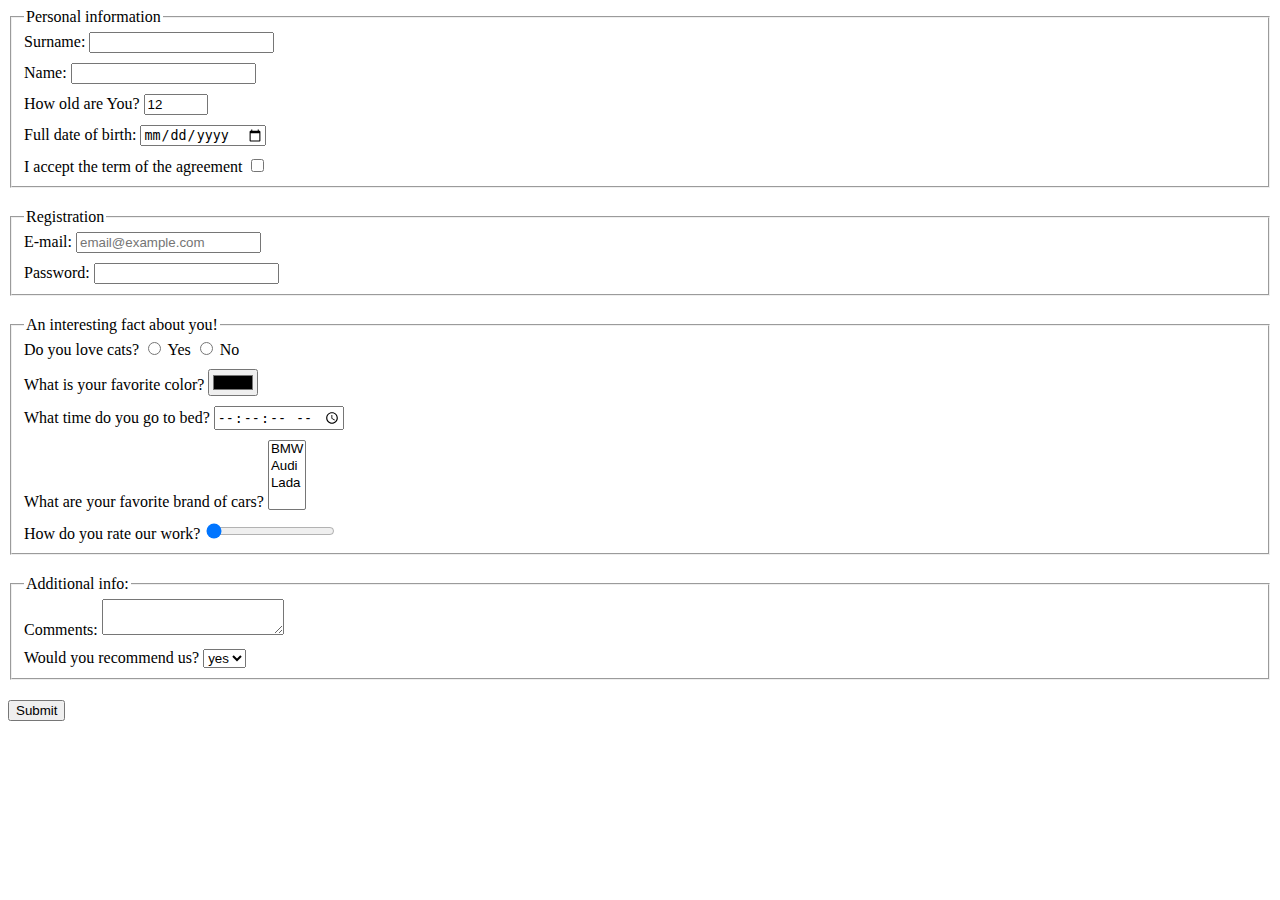
<file: index.html>
<!doctype html><html lang="en"><head><meta charset="UTF-8"><meta name="viewport" content="width=device-width, user-scalable=no, initial-scale=1.0, maximum-scale=1.0, minimum-scale=1.0"><meta http-equiv="X-UA-Compatible" content="ie=edge"><title>HTML Form</title><link rel="stylesheet" href="style.a07b406b.css"></head><body> <script type="text/javascript" src="main.5883b77c.js"></script> <form action="https://mate-academy-form-lesson.herokuapp.com/create-application" method="POST"> <fieldset> <legend>Personal information</legend> <div> <label for="surname">Surname:</label> <input type="text" id="surname" name="surname" autocomplete="off"> </div> <div> <label for="fname">Name:</label> <input type="text" id="fname" name="fname"> </div> <div> <label for="age">How old are You?</label> <input type="number" id="age" name="age" value="12" min="1" max="999"> </div> <div> <label for="age">Full date of birth:</label> <input type="date" id="date_of_birth" name="date_of_birth"> </div> <div> <label for="accept"> I accept the term of the agreement</label> <input type="checkbox" id="accept" name="accept" required> </div> </fieldset> <fieldset> <legend>Registration</legend> <div> <label for="e_mail">E-mail:</label> <input type="email" id="e_mail" name="e_mail" placeholder="email@example.com" required> </div> <div> <label for="pass">Password:</label> <input type="password" id="pass" name="pass" minlength="6" maxlength="12" required> </div> </fieldset> <fieldset> <legend>An interesting fact about you!</legend> <div> <span>Do you love cats?</span> <input type="radio" name="love_cat" id="yes"> <label for="yes">Yes</label> <input type="radio" name="love_cat" id="no"> <label for="no">No</label> </div> <div> <label for="your_color">What is your favorite color?</label> <input type="color" id="your_color" name="your_color"> </div> <div> <label for="bed_time">What time do you go to bed?</label> <input type="time" id="bed_time" name="bed_time" step="2"> </div> <div> <label for="cars">What are your favorite brand of cars?</label> <select id="cars" name="cars" size="4" multiple> <option value="bmw">BMW</option> <option value="audi">Audi</option> <option value="lada">Lada</option> </select> </div> <div> <label for="rate_work">How do you rate our work?</label> <input type="range" id="rate_work" name="rate_work" min="1" max="10" value="1"> </div> </fieldset> <fieldset> <legend>Additional info:</legend> <div> <label for="comments">Comments:</label> <textarea name="comments" id="comments" rows="2" cols="20">
          </textarea> </div> <div> <label for="recommend_us">Would you recommend us?</label> <select id="recommend_us" name="recommend_us"> <option value="yes">yes</option> <option value="no">no</option> </select> </div> </fieldset> <button type="submit" onsubmit="onSubmit()">Submit</button> </form> </body></html>
</file>
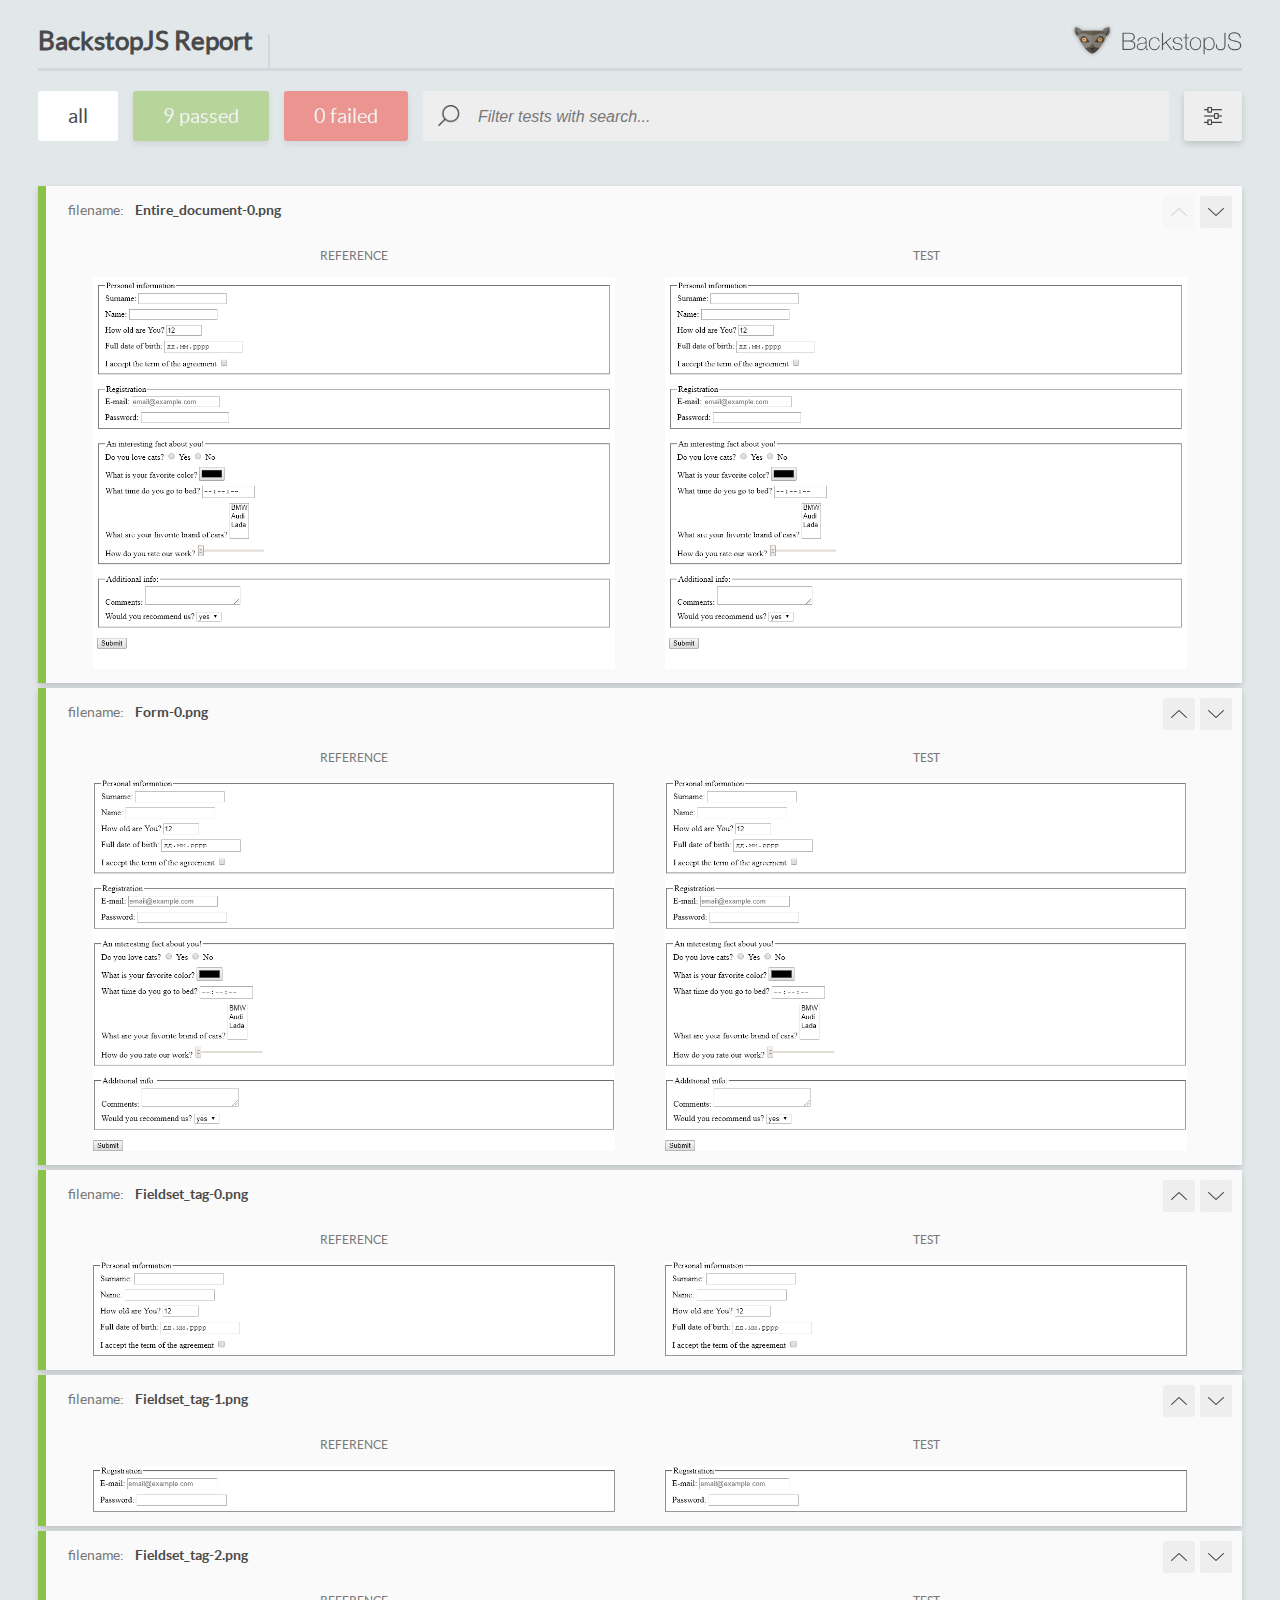
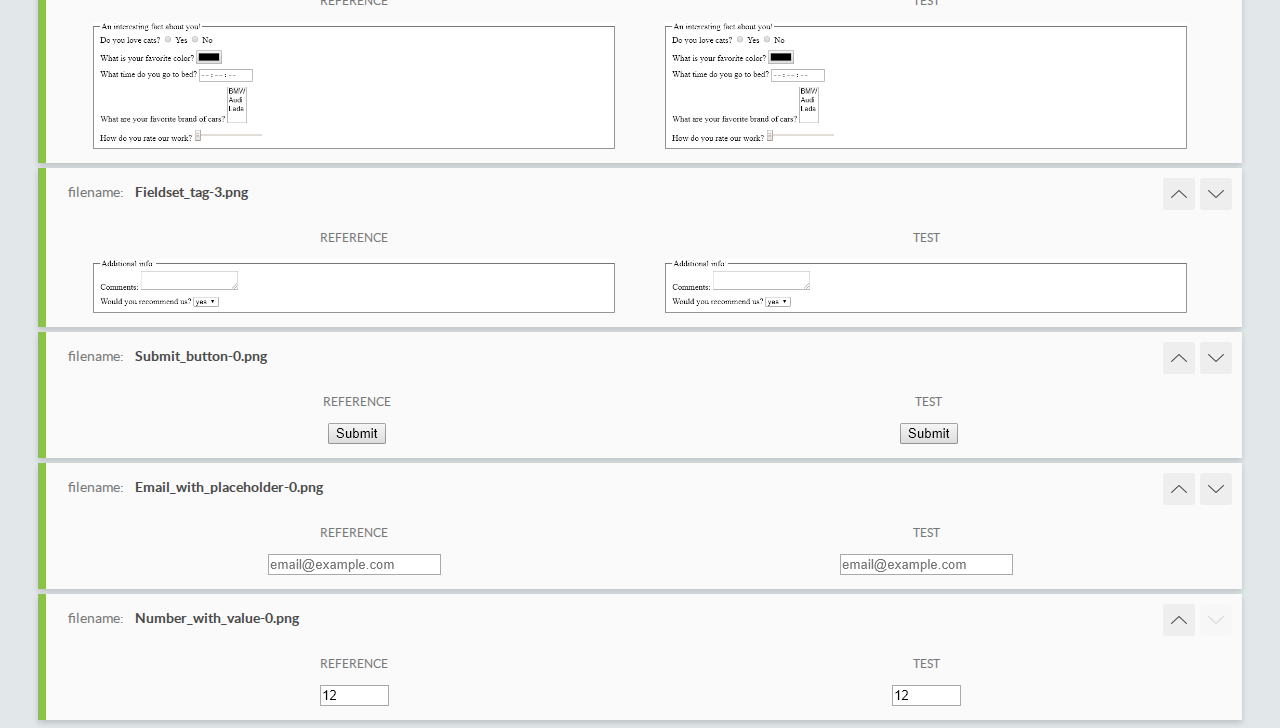
<file: report/html_report/index.html>
<!DOCTYPE html>
<html>
  <head>
    <meta charset="utf-8">
    <title>BackstopJS Report</title>

    <style>
      @font-face {
          font-family: 'latoregular';
          src: url('./assets/fonts/lato-regular-webfont.woff2') format('woff2'),
              url('./assets/fonts/lato-regular-webfont.woff') format('woff');
          font-weight: 400;
          font-style: normal;
      }
      @font-face {
          font-family: 'latobold';
          src: url('./assets/fonts/lato-bold-webfont.woff2') format('woff2'),
              url('./assets/fonts/lato-bold-webfont.woff') format('woff');
          font-weight: 700;
          font-style: normal;
      }

      .ReactModal__Body--open {
          overflow: hidden;
      }
      .ReactModal__Body--open .header {
        display: none;
      }

    </style>
  </head>
  <body style="background-color: #E2E7EA">
    <div id="root">

    </div>
    <script type="text/javascript">
      function report (report) { // eslint-disable-line no-unused-vars
        window.tests = report;
      }
    </script>
    <script type="text/javascript" src="config.js"></script>
    <script type="text/javascript" src="index_bundle.js"></script>
  </body>
</html>
</file>
<file: style.a07b406b.css>
div{margin-bottom:10px}fieldset{margin-bottom:20px}div:last-child,fieldset:last-child{margin-bottom:0}
/*# sourceMappingURL=style.a07b406b.css.map */
</file>
